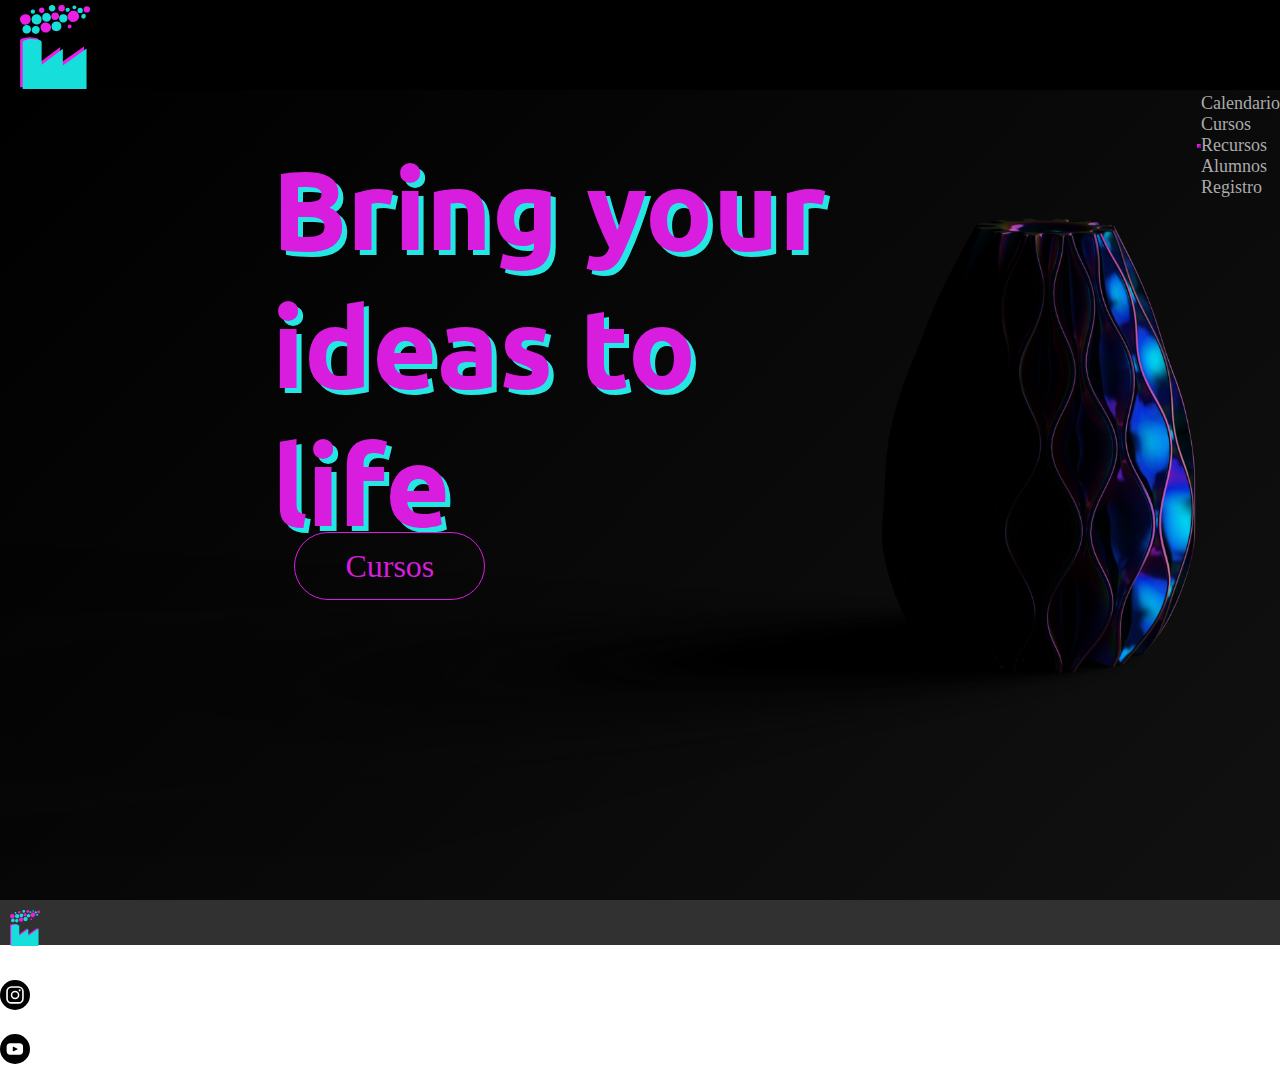
<file: index.html>
<!DOCTYPE html>
<html lang="en">

<head>
    <meta charset="UTF-8">
    <meta http-equiv="X-UA-Compatible" content="IE=edge">
    <meta name="viewport" content="width=device-width, initial-scale=1.0">
    <meta name="description" content="Fabrica Virtual brinda una gran cantiad de cursos de modelado 3d y renderizado">
    <meta name="keywords" content="MODELADO-3D, INDUSTRIAL, DESIGN, PARAMETRICO, RHINO, GRASSHOPPER, KEYSHOT, 3D">
    <!--STYLES BOOTSTRAP-->
    <link href="https://cdn.jsdelivr.net/npm/bootstrap@5.1.3/dist/css/bootstrap.min.css" rel="stylesheet"
        integrity="sha384-1BmE4kWBq78iYhFldvKuhfTAU6auU8tT94WrHftjDbrCEXSU1oBoqyl2QvZ6jIW3" crossorigin="anonymous">
    <!--STYLES-->
    <link rel="stylesheet" href="./styles/styles.css">
    <title>Fabrica Virtual</title>
</head>

<body>
    <header class="d-flex justify-content-end">
        <div class="me-auto">
            <div class="logo">
                <a href="index.html">
                    <img src="./resources/Logo32x32.svg">
                </a>
            </div>
        </div>
        <nav class="navbar navbar-expand-lg">
            <div class="container-fluid">
                <button class="navbar-toggler" type="button" data-bs-toggle="collapse"
                    data-bs-target="#navbarSupportedContent" aria-controls="navbarSupportedContent"
                    aria-expanded="false" aria-label="Toggle navigation">
                    <span class="navbar-toggler-icon"></span>
                </button>
                <div class="collapse navbar-collapse" id="navbarSupportedContent">
                    <ul class="navbar-nav ms-auto mb-2 mb-lg-0">
                        <li><a href="./pages/calendario.html" class="nav-link">Calendario</a></li>
                        <li><a href="./pages/cursos.html" class="nav-link">Cursos</a></li>
                        <li><a href="./pages/recursos.html" class="nav-link">Recursos</a></li>
                        <li><a href="./pages/alumnos.html" class="nav-link">Alumnos</a></li>
                        <li><a href="./pages/registro.html" class="nav-link">Registro</a></li>
                    </ul>
                </div>
            </div>
        </nav>
    </header>

    <!--Cuerpo------------------------------------------------------->

    <main class="main principal">
        <section class="banner">
            <div>
                <h1 class="titulo">
                    Bring your<br>
                    ideas to<br>
                    life<br>
                </h1>
            </div>
            <div class="accesoCursos">
                <a href="./pages/cursos.html" class="botonCursos">Cursos</a>
            </div>
        </section>
    </main>

    <!--Pie---------------------------------------------------------->

    <footer class="footer">
        <div class="container footerRedes">
            <div class="row">
                <div class="col">
                    <div class="logoPie">
                        <img src="./resources/Logo32x32.svg">
                    </div>
                </div>
                <div class="col">
                    <div class="redes">
                        <a href="https://instagram.com/grasshoppeala?igshid=YmMyMTA2M2Y=" target="_blank">
                            <img src="./resources/Asset 1.svg"></a>
                    </div>
                </div>
                <div class="col">
                    <div class="redes">
                        <a href="https://www.youtube.com/channel/UC4ubdQDvmi9nGx--iXOlwwA" target="_blank">
                            <img src="./resources/Asset 2.svg"></a>
                    </div>
                </div>
            </div>
        </div>
    </footer>

    <!--JAVASCRIPT BOOTSTRAP-->
    <script src="https://cdn.jsdelivr.net/npm/bootstrap@5.1.3/dist/js/bootstrap.bundle.min.js"
        integrity="sha384-ka7Sk0Gln4gmtz2MlQnikT1wXgYsOg+OMhuP+IlRH9sENBO0LRn5q+8nbTov4+1p" crossorigin="anonymous">
    </script>
</body>

</html>
</file>
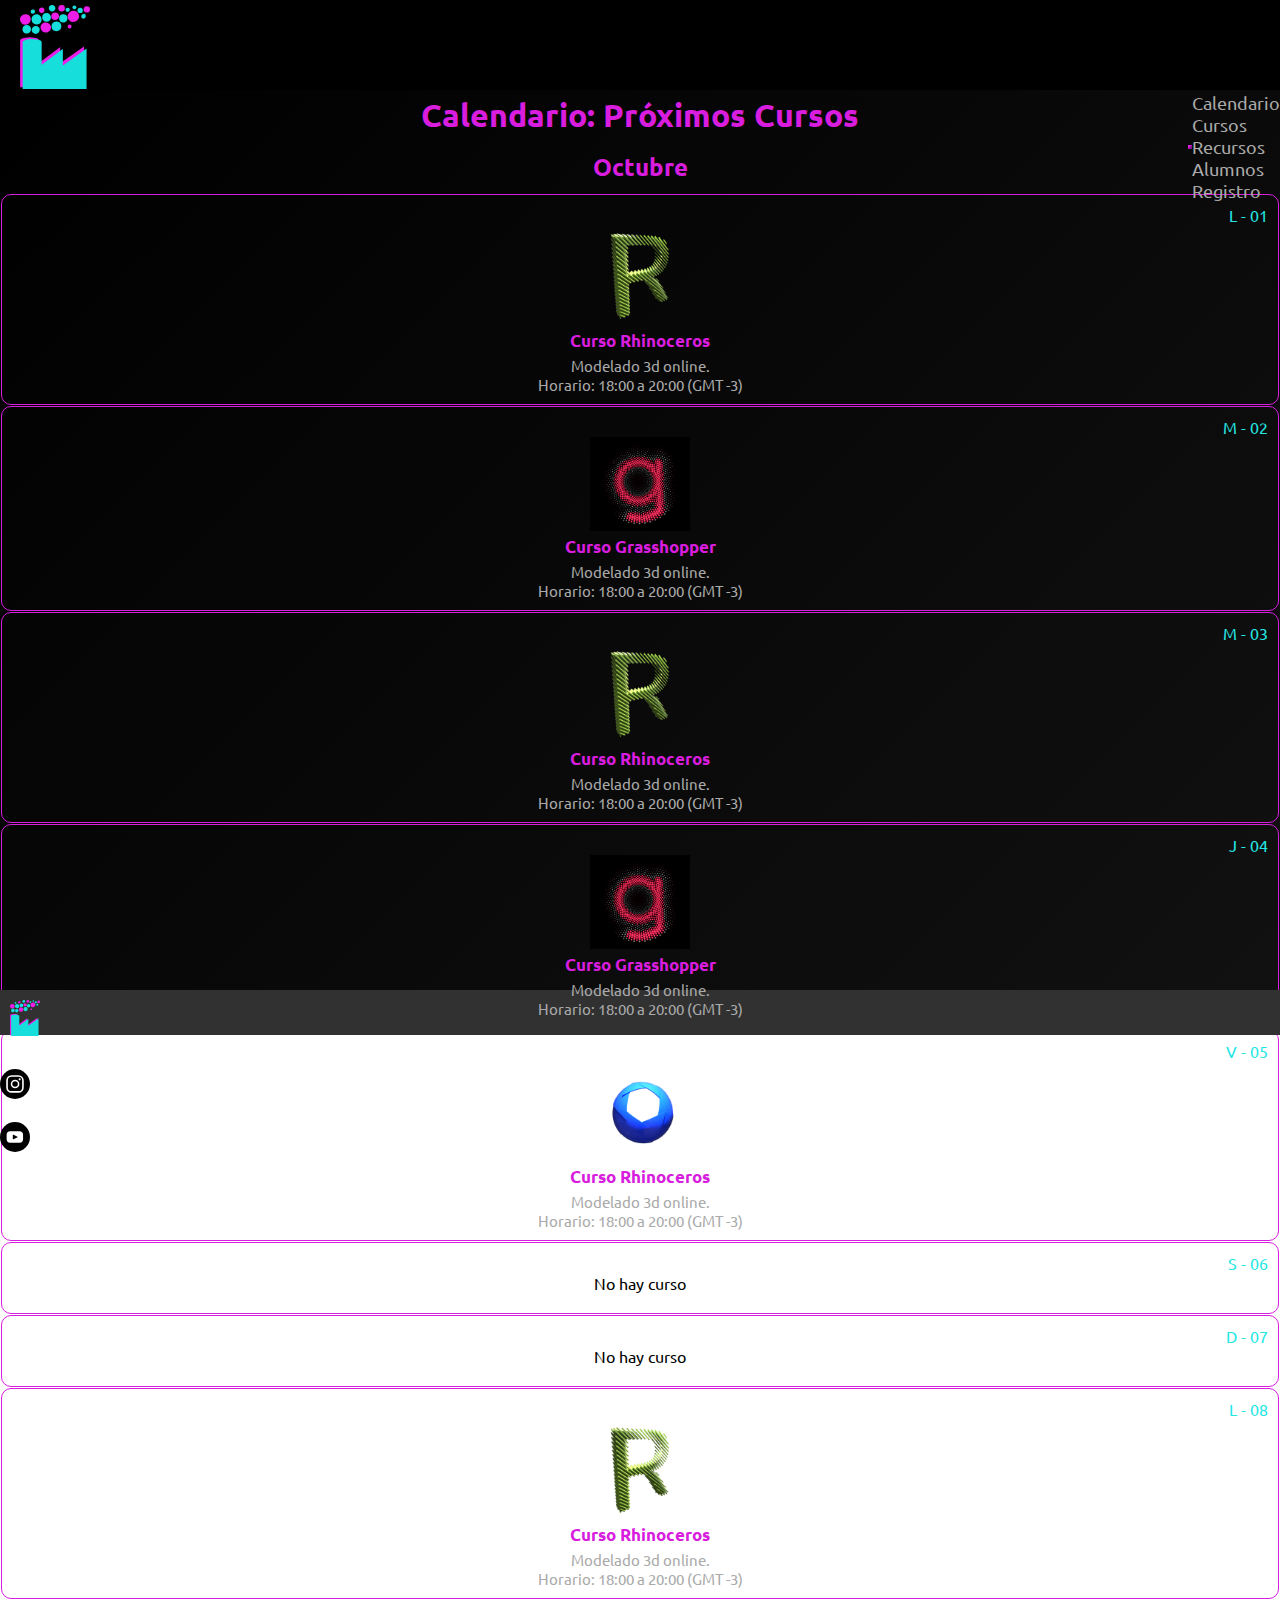
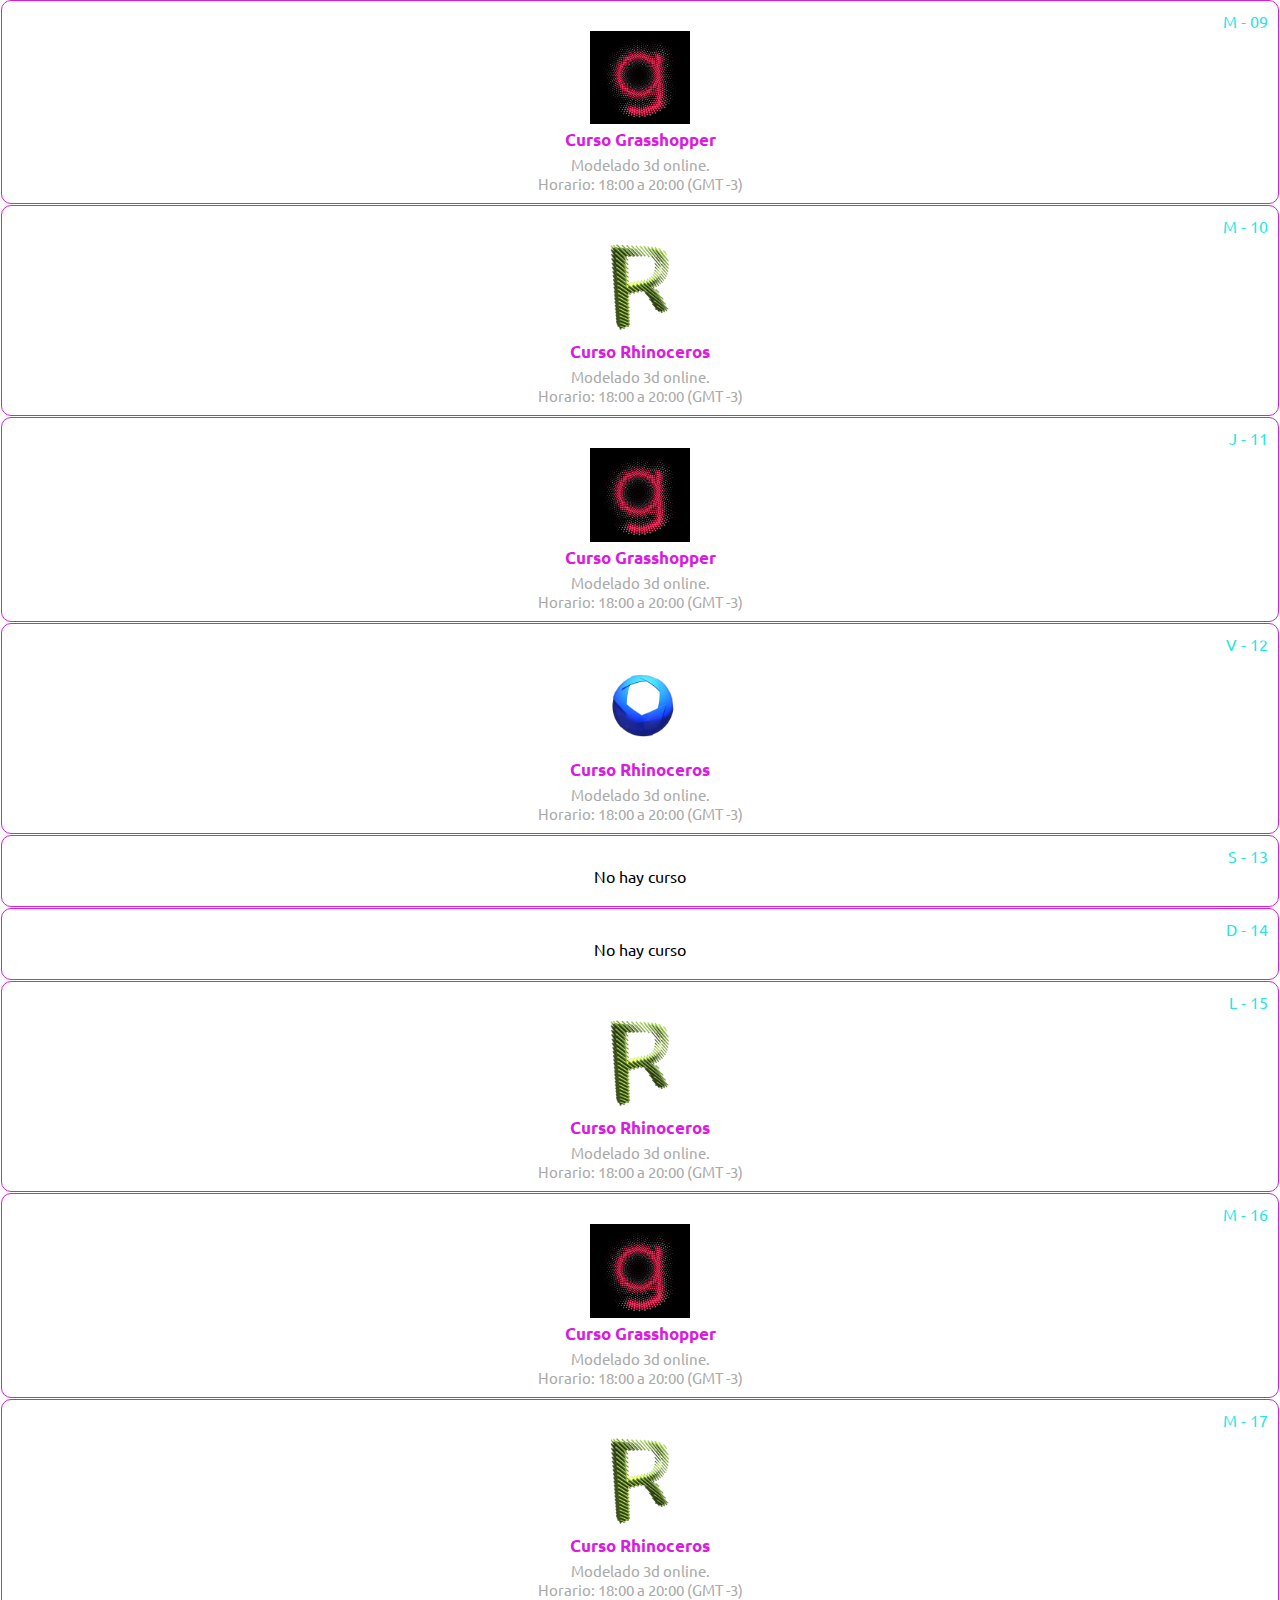
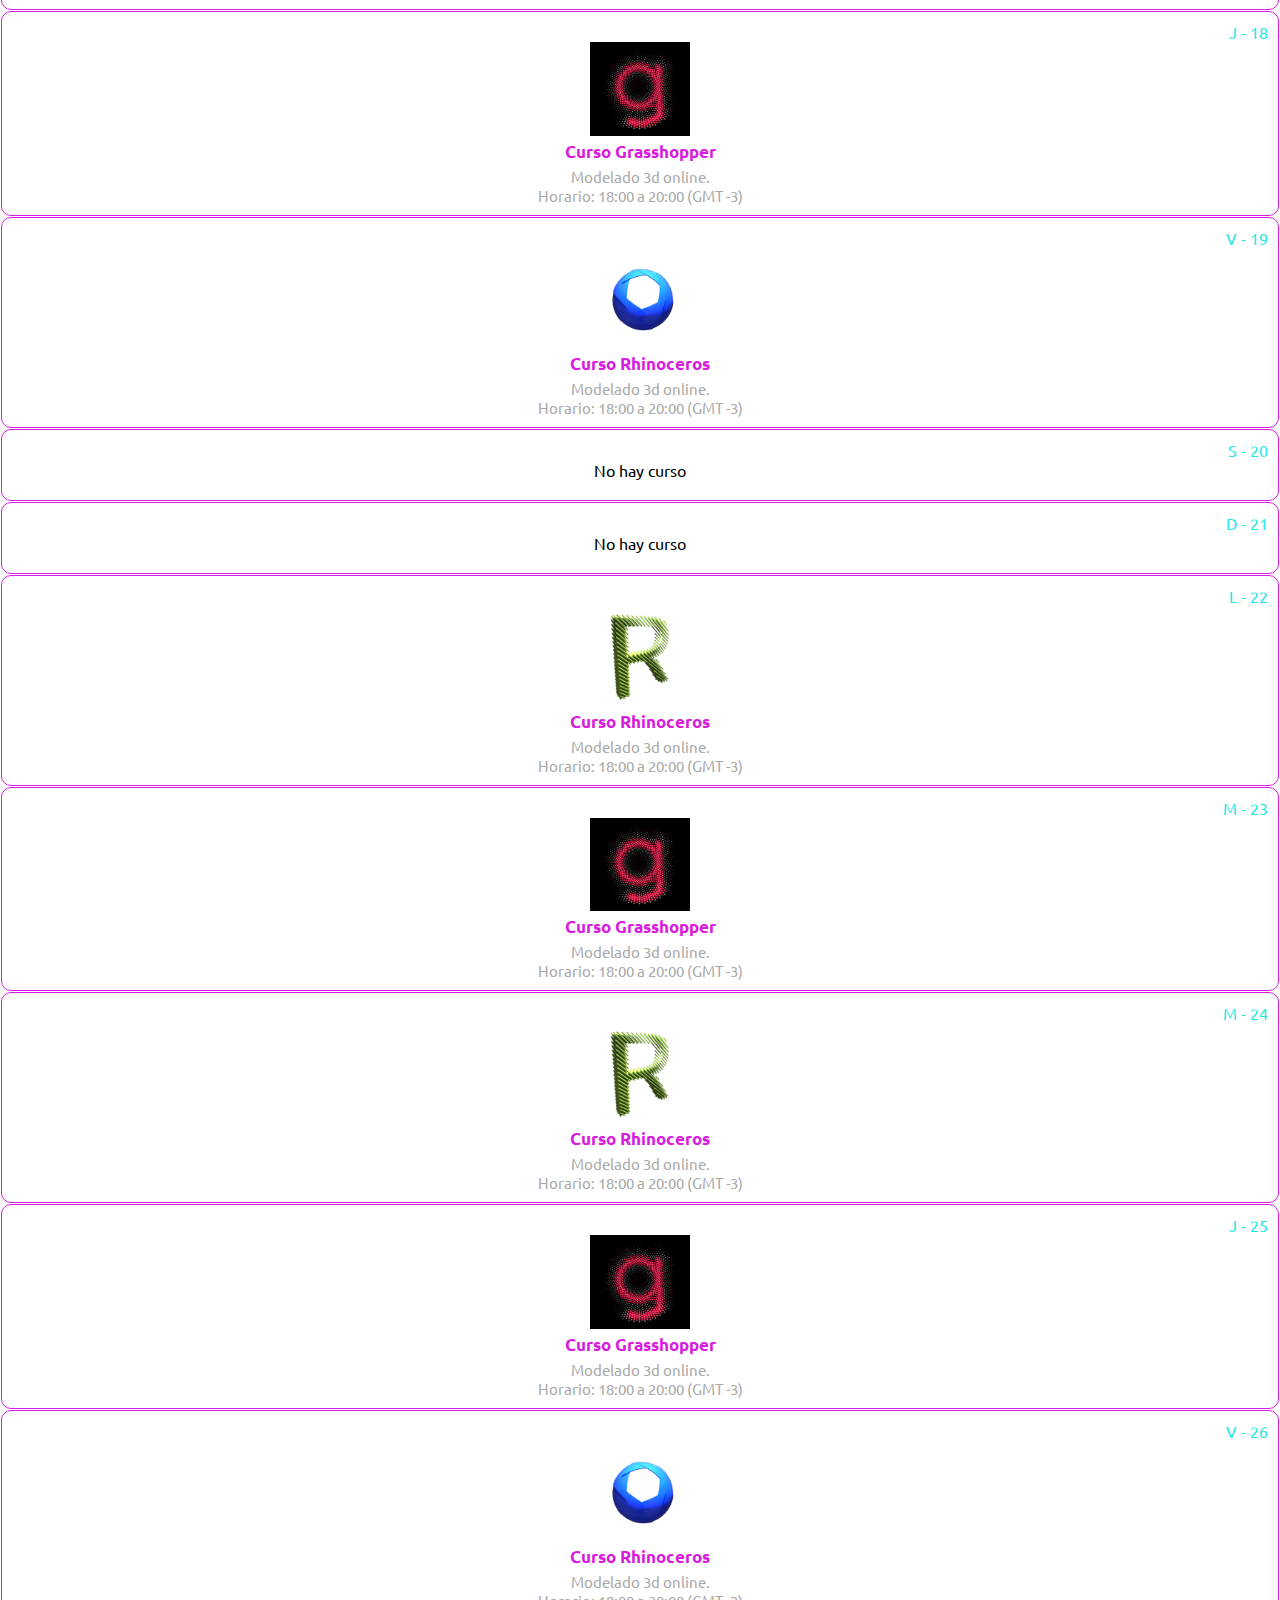
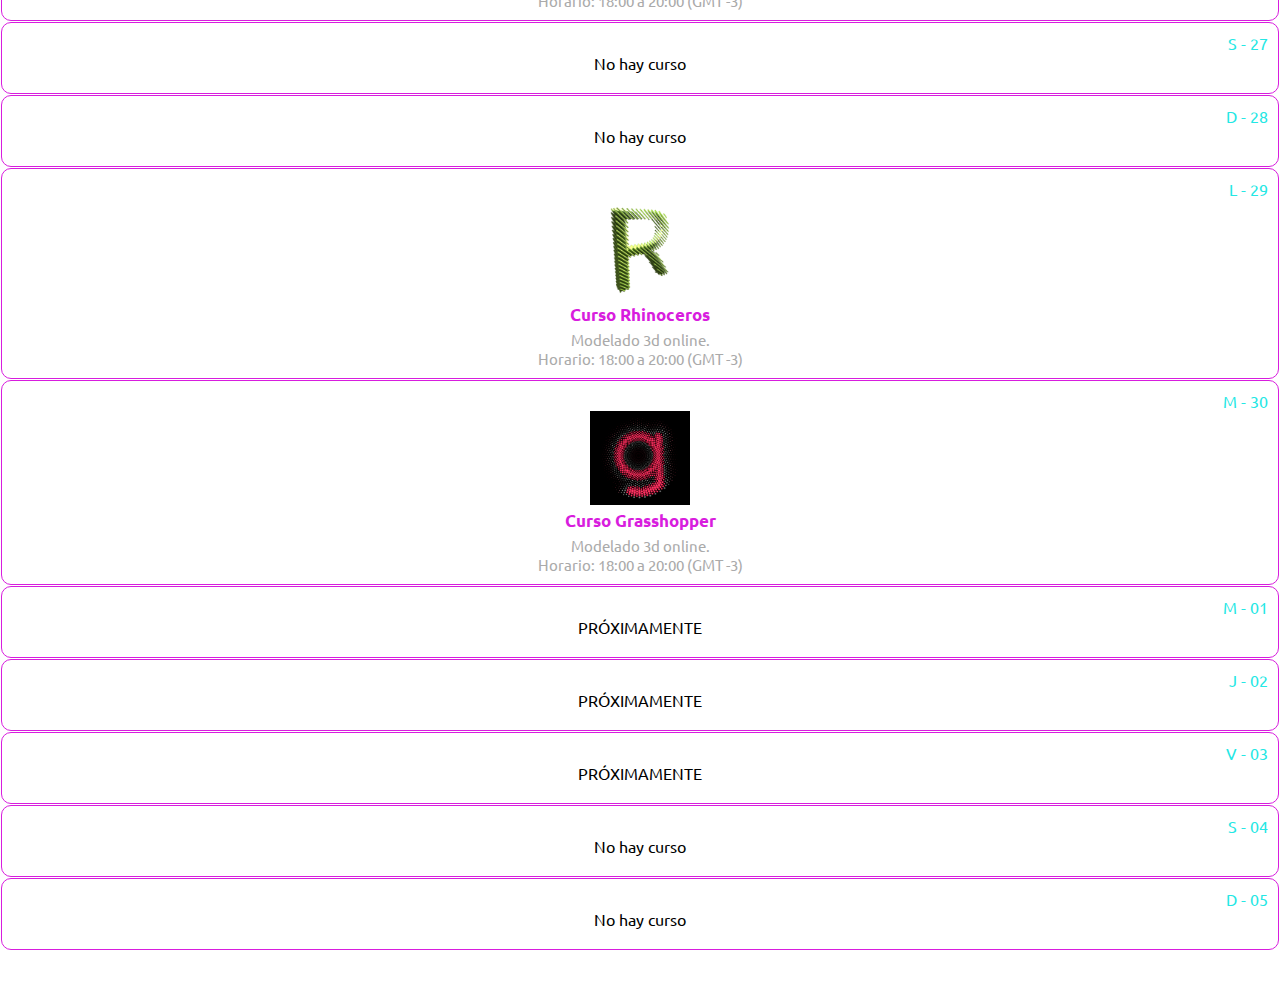
<file: pages/calendario.html>
<!DOCTYPE html>
<html lang="es">

<head>
    <meta charset="UTF-8">
    <meta http-equiv="X-UA-Compatible" content="IE=edge">
    <meta name="viewport" content="width=device-width, initial-scale=1.0">
    <meta name="description" content="Todas las fechas y horarios de los cursos de Fabrica Virtual">
    <meta name="keywords" content="MODELADO-3D, INDUSTRIAL, DESIGN, PARAMETRICO, RHINO, GRASSHOPPER, KEYSHOT, 3D">
    <!--STYLES BOOTSTRAP-->
    <link href="https://cdn.jsdelivr.net/npm/bootstrap@5.1.3/dist/css/bootstrap.min.css" rel="stylesheet"
        integrity="sha384-1BmE4kWBq78iYhFldvKuhfTAU6auU8tT94WrHftjDbrCEXSU1oBoqyl2QvZ6jIW3" crossorigin="anonymous">
    <!--STYLES-->
    <link rel="stylesheet" href="../styles/styles.css">
    <title>Calendario</title>
</head>

<body class="contenedor">

    <!--Cabecera------------------------------------------------------>

    <header class="d-flex justify-content-end">
        <div class="me-auto">
            <div class="logo">
                <a href="../index.html">
                    <img src="../resources/Logo32x32.svg">
                </a>
            </div>
        </div>
        <nav class="navbar navbar-expand-lg">
            <div class="container-fluid">
                <button class="navbar-toggler" type="button" data-bs-toggle="collapse"
                    data-bs-target="#navbarSupportedContent" aria-controls="navbarSupportedContent"
                    aria-expanded="false" aria-label="Toggle navigation">
                    <span class="navbar-toggler-icon"></span>
                </button>
                <div class="collapse navbar-collapse" id="navbarSupportedContent">
                    <ul class="navbar-nav ms-auto mb-2 mb-lg-0">
                        <li><a href="calendario.html" class="nav-link">Calendario</a></li>
                        <li><a href="cursos.html" class="nav-link">Cursos</a></li>
                        <li><a href="recursos.html" class="nav-link">Recursos</a></li>
                        <li><a href="alumnos.html" class="nav-link">Alumnos</a></li>
                        <li><a href="registro.html" class="nav-link">Registro</a></li>
                    </ul>
                </div>
            </div>
        </nav>
    </header>

    <!--Menu-------------------------------------------------------->

    <!--CESAR: Consulta: Hay alguna forma de cargar un calendario??-->

    <main class="main calendar">
        <section class="tituloCalendar">
            <article class="calendario">
                <h1>Calendario: Próximos Cursos</h1>
                <h3> Octubre</h3>
            </article>
        </section>
        <div class="container">
            <div class="row">
                <div class="col dia">
                    <div class="row">
                        <div class="col">
                            
                        </div>
                        <div class="col fecha">
                            L - 01
                        </div>
                    </div>
                    <div class="row">
                        <div class="col imgCal">
                            <img src="../resources/Rhino.png" class="imgCalendar" alt="Curso Rhino">
                        </div>
                    </div>
                    <div class="row">
                        <h2 class="tituloCalendar">Curso Rhinoceros</h2>
                    <p class="textoCalendar"> Modelado 3d online. <br> Horario: 18:00 a 20:00 (GMT -3)</p>
                    </div>
                </div>

                <div class="col dia">
                    <div class="row">
                        <div class="col">
                            
                        </div>
                        <div class="col fecha">
                            M - 02
                        </div>
                    </div>
                    <div class="row">
                        <div class="col imgCal">
                            <img src="../resources/GH color.png" class="imgCalendar" alt="Curso Grasshopper">
                        </div>
                    </div>
                    <div class="row">
                        <h2 class="tituloCalendar">Curso Grasshopper</h2>
                    <p class="textoCalendar"> Modelado 3d online. <br> Horario: 18:00 a 20:00 (GMT -3)</p>
                    </div>
                </div>

                <div class="col dia">
                    <div class="row">
                        <div class="col">
                            
                        </div>
                        <div class="col fecha">
                            M - 03
                        </div>
                    </div>
                    <div class="row">
                        <div class="col imgCal">
                            <img src="../resources/Rhino.png" class="imgCalendar" alt="Curso Rhino">
                        </div>
                    </div>
                    <div class="row">
                        <h2 class="tituloCalendar">Curso Rhinoceros</h2>
                    <p class="textoCalendar"> Modelado 3d online. <br> Horario: 18:00 a 20:00 (GMT -3)</p>
                    </div>
                </div>

                <div class="col dia">
                    <div class="row">
                        <div class="col">
                            
                        </div>
                        <div class="col fecha">
                            J - 04
                        </div>
                    </div>
                    <div class="row">
                        <div class="col imgCal">
                            <img src="../resources/GH color.png" class="imgCalendar" alt="Curso Grasshopper">
                        </div>
                    </div>
                    <div class="row">
                        <h2 class="tituloCalendar">Curso Grasshopper</h2>
                    <p class="textoCalendar"> Modelado 3d online. <br> Horario: 18:00 a 20:00 (GMT -3)</p>
                    </div>
                </div>

                <div class="col dia">
                    <div class="row">
                        <div class="col">
                            
                        </div>
                        <div class="col fecha">
                            V - 05
                        </div>
                    </div>
                    <div class="row">
                        <div class="col imgCal">
                            <img src="../resources/Keyshot.png" class="imgCalendar" alt="Curso Grasshopper">
                        </div>
                    </div>
                    <div class="row">
                        <h2 class="tituloCalendar">Curso Rhinoceros</h2>
                    <p class="textoCalendar"> Modelado 3d online. <br> Horario: 18:00 a 20:00 (GMT -3)</p>
                    </div>
                </div>

                <div class="col dia">
                    <div class="row">
                        <div class="col">
                            
                        </div>
                        <div class="col fecha">
                            S - 06
                        </div>
                    </div>
                    <div class="row">
                        <div class="col imgCal">
                            No hay curso
                        </div>
                    </div>
                    <div class="row">
                        <h2 class="tituloCalendar"></h2>
                    <p class="textoCalendar"></p>
                    </div>
                </div>

                <div class="col dia">
                    <div class="row">
                        <div class="col">
                            
                        </div>
                        <div class="col fecha">
                            D - 07
                        </div>
                    </div>
                    <div class="row">
                        <div class="col imgCal">
                            No hay curso
                        </div>
                    </div>
                    <div class="row">
                        <h2 class="tituloCalendar"></h2>
                    <p class="textoCalendar"></p>
                    </div>
                </div>
            </div>


            <div class="row">
                <div class="col dia">
                    <div class="row">
                        <div class="col">
                            
                        </div>
                        <div class="col fecha">
                            L - 08
                        </div>
                    </div>
                    <div class="row">
                        <div class="col imgCal">
                            <img src="../resources/Rhino.png" class="imgCalendar" alt="Curso Rhino">
                        </div>
                    </div>
                    <div class="row">
                        <h2 class="tituloCalendar">Curso Rhinoceros</h2>
                    <p class="textoCalendar"> Modelado 3d online. <br> Horario: 18:00 a 20:00 (GMT -3)</p>
                    </div>
                </div>

                <div class="col dia">
                    <div class="row">
                        <div class="col">
                            
                        </div>
                        <div class="col fecha">
                            M - 09
                        </div>
                    </div>
                    <div class="row">
                        <div class="col imgCal">
                            <img src="../resources/GH color.png" class="imgCalendar" alt="Curso Grasshopper">
                        </div>
                    </div>
                    <div class="row">
                        <h2 class="tituloCalendar">Curso Grasshopper</h2>
                    <p class="textoCalendar"> Modelado 3d online. <br> Horario: 18:00 a 20:00 (GMT -3)</p>
                    </div>
                </div>

                <div class="col dia">
                    <div class="row">
                        <div class="col">
                            
                        </div>
                        <div class="col fecha">
                            M - 10
                        </div>
                    </div>
                    <div class="row">
                        <div class="col imgCal">
                            <img src="../resources/Rhino.png" class="imgCalendar" alt="Curso Rhino">
                        </div>
                    </div>
                    <div class="row">
                        <h2 class="tituloCalendar">Curso Rhinoceros</h2>
                    <p class="textoCalendar"> Modelado 3d online. <br> Horario: 18:00 a 20:00 (GMT -3)</p>
                    </div>
                </div>

                <div class="col dia">
                    <div class="row">
                        <div class="col">
                            
                        </div>
                        <div class="col fecha">
                            J - 11
                        </div>
                    </div>
                    <div class="row">
                        <div class="col imgCal">
                            <img src="../resources/GH color.png" class="imgCalendar" alt="Curso Grasshopper">
                        </div>
                    </div>
                    <div class="row">
                        <h2 class="tituloCalendar">Curso Grasshopper</h2>
                    <p class="textoCalendar"> Modelado 3d online. <br> Horario: 18:00 a 20:00 (GMT -3)</p>
                    </div>
                </div>

                <div class="col dia">
                    <div class="row">
                        <div class="col">
                            
                        </div>
                        <div class="col fecha">
                            V - 12
                        </div>
                    </div>
                    <div class="row">
                        <div class="col imgCal">
                            <img src="../resources/Keyshot.png" class="imgCalendar" alt="Curso Keyshot">
                        </div>
                    </div>
                    <div class="row">
                        <h2 class="tituloCalendar">Curso Rhinoceros</h2>
                    <p class="textoCalendar"> Modelado 3d online. <br> Horario: 18:00 a 20:00 (GMT -3)</p>
                    </div>
                </div>

                <div class="col dia">
                    <div class="row">
                        <div class="col">
                            
                        </div>
                        <div class="col fecha">
                            S - 13
                        </div>
                    </div>
                    <div class="row">
                        <div class="col imgCal">
                            No hay curso
                        </div>
                    </div>
                    <div class="row">
                        <h2 class="tituloCalendar"></h2>
                    <p class="textoCalendar"></p>
                    </div>
                </div>

                <div class="col dia">
                    <div class="row">
                        <div class="col">
                            
                        </div>
                        <div class="col fecha">
                            D - 14
                        </div>
                    </div>
                    <div class="row">
                        <div class="col imgCal">
                            No hay curso
                        </div>
                    </div>
                    <div class="row">
                        <h2 class="tituloCalendar"></h2>
                    <p class="textoCalendar"></p>
                    </div>
                </div>
            </div>


            <div class="row">
                <div class="col dia">
                    <div class="row">
                        <div class="col">
                            
                        </div>
                        <div class="col fecha">
                            L - 15
                        </div>
                    </div>
                    <div class="row">
                        <div class="col imgCal">
                            <img src="../resources/Rhino.png" class="imgCalendar" alt="">
                        </div>
                    </div>
                    <div class="row">
                        <h2 class="tituloCalendar">Curso Rhinoceros</h2>
                    <p class="textoCalendar"> Modelado 3d online. <br> Horario: 18:00 a 20:00 (GMT -3)</p>
                    </div>
                </div>

                <div class="col dia">
                    <div class="row">
                        <div class="col">
                            
                        </div>
                        <div class="col fecha">
                            M - 16
                        </div>
                    </div>
                    <div class="row">
                        <div class="col imgCal">
                            <img src="../resources/GH color.png" class="imgCalendar" alt="">
                        </div>
                    </div>
                    <div class="row">
                        <h2 class="tituloCalendar">Curso Grasshopper</h2>
                    <p class="textoCalendar"> Modelado 3d online. <br> Horario: 18:00 a 20:00 (GMT -3)</p>
                    </div>
                </div>

                <div class="col dia">
                    <div class="row">
                        <div class="col">
                            
                        </div>
                        <div class="col fecha">
                            M - 17
                        </div>
                    </div>
                    <div class="row">
                        <div class="col imgCal">
                            <img src="../resources/Rhino.png" class="imgCalendar" alt="">
                        </div>
                    </div>
                    <div class="row">
                        <h2 class="tituloCalendar">Curso Rhinoceros</h2>
                    <p class="textoCalendar"> Modelado 3d online. <br> Horario: 18:00 a 20:00 (GMT -3)</p>
                    </div>
                </div>

                <div class="col dia">
                    <div class="row">
                        <div class="col">
                            
                        </div>
                        <div class="col fecha">
                            J - 18
                        </div>
                    </div>
                    <div class="row">
                        <div class="col imgCal">
                            <img src="../resources/GH color.png" class="imgCalendar" alt="">
                        </div>
                    </div>
                    <div class="row">
                        <h2 class="tituloCalendar">Curso Grasshopper</h2>
                    <p class="textoCalendar"> Modelado 3d online. <br> Horario: 18:00 a 20:00 (GMT -3)</p>
                    </div>
                </div>

                <div class="col dia">
                    <div class="row">
                        <div class="col">
                            
                        </div>
                        <div class="col fecha">
                            V - 19
                        </div>
                    </div>
                    <div class="row">
                        <div class="col imgCal">
                            <img src="../resources/Keyshot.png" class="imgCalendar" alt="">
                        </div>
                    </div>
                    <div class="row">
                        <h2 class="tituloCalendar">Curso Rhinoceros</h2>
                    <p class="textoCalendar"> Modelado 3d online. <br> Horario: 18:00 a 20:00 (GMT -3)</p>
                    </div>
                </div>

                <div class="col dia">
                    <div class="row">
                        <div class="col">
                            
                        </div>
                        <div class="col fecha">
                            S - 20
                        </div>
                    </div>
                    <div class="row">
                        <div class="col imgCal">
                            No hay curso
                        </div>
                    </div>
                    <div class="row">
                        <h2 class="tituloCalendar"></h2>
                    <p class="textoCalendar"></p>
                    </div>
                </div>

                <div class="col dia">
                    <div class="row">
                        <div class="col">
                            
                        </div>
                        <div class="col fecha">
                            D - 21
                        </div>
                    </div>
                    <div class="row">
                        <div class="col imgCal">
                            No hay curso
                        </div>
                    </div>
                    <div class="row">
                        <h2 class="tituloCalendar"></h2>
                    <p class="textoCalendar"></p>
                    </div>
                </div>
            </div>


            <div class="row">
                <div class="col dia">
                    <div class="row">
                        <div class="col">
                            
                        </div>
                        <div class="col fecha">
                            L - 22
                        </div>
                    </div>
                    <div class="row">
                        <div class="col imgCal">
                            <img src="../resources/Rhino.png" class="imgCalendar" alt="">
                        </div>
                    </div>
                    <div class="row">
                        <h2 class="tituloCalendar">Curso Rhinoceros</h2>
                    <p class="textoCalendar"> Modelado 3d online. <br> Horario: 18:00 a 20:00 (GMT -3)</p>
                    </div>
                </div>

                <div class="col dia">
                    <div class="row">
                        <div class="col">
                            
                        </div>
                        <div class="col fecha">
                            M - 23
                        </div>
                    </div>
                    <div class="row">
                        <div class="col imgCal">
                            <img src="../resources/GH color.png" class="imgCalendar" alt="">
                        </div>
                    </div>
                    <div class="row">
                        <h2 class="tituloCalendar">Curso Grasshopper</h2>
                    <p class="textoCalendar"> Modelado 3d online. <br> Horario: 18:00 a 20:00 (GMT -3)</p>
                    </div>
                </div>

                <div class="col dia">
                    <div class="row">
                        <div class="col">
                            
                        </div>
                        <div class="col fecha">
                            M - 24
                        </div>
                    </div>
                    <div class="row">
                        <div class="col imgCal">
                            <img src="../resources/Rhino.png" class="imgCalendar" alt="">
                        </div>
                    </div>
                    <div class="row">
                        <h2 class="tituloCalendar">Curso Rhinoceros</h2>
                    <p class="textoCalendar"> Modelado 3d online. <br> Horario: 18:00 a 20:00 (GMT -3)</p>
                    </div>
                </div>

                <div class="col dia">
                    <div class="row">
                        <div class="col">
                            
                        </div>
                        <div class="col fecha">
                            J - 25
                        </div>
                    </div>
                    <div class="row">
                        <div class="col imgCal">
                            <img src="../resources/GH color.png" class="imgCalendar" alt="">
                        </div>
                    </div>
                    <div class="row">
                        <h2 class="tituloCalendar">Curso Grasshopper</h2>
                    <p class="textoCalendar"> Modelado 3d online. <br> Horario: 18:00 a 20:00 (GMT -3)</p>
                    </div>
                </div>

                <div class="col dia">
                    <div class="row">
                        <div class="col">
                            
                        </div>
                        <div class="col fecha">
                            V - 26
                        </div>
                    </div>
                    <div class="row">
                        <div class="col imgCal">
                            <img src="../resources/Keyshot.png" class="imgCalendar" alt="">
                        </div>
                    </div>
                    <div class="row">
                        <h2 class="tituloCalendar">Curso Rhinoceros</h2>
                    <p class="textoCalendar"> Modelado 3d online. <br> Horario: 18:00 a 20:00 (GMT -3)</p>
                    </div>
                </div>

                <div class="col dia">
                    <div class="row">
                        <div class="col">
                            
                        </div>
                        <div class="col fecha">
                            S - 27
                        </div>
                    </div>
                    <div class="row">
                        <div class="col imgCal">
                            No hay curso
                        </div>
                    </div>
                    <div class="row">
                        <h2 class="tituloCalendar"></h2>
                    <p class="textoCalendar"></p>
                    </div>
                </div>

                <div class="col dia">
                    <div class="row">
                        <div class="col">
                            
                        </div>
                        <div class="col fecha">
                            D - 28
                        </div>
                    </div>
                    <div class="row">
                        <div class="col imgCal">
                            No hay curso
                        </div>
                    </div>
                    <div class="row">
                        <h2 class="tituloCalendar"></h2>
                    <p class="textoCalendar"></p>
                    </div>
                </div>
            </div>


            <div class="row">
                <div class="col dia">
                    <div class="row">
                        <div class="col">
                            
                        </div>
                        <div class="col fecha">
                            L - 29
                        </div>
                    </div>
                    <div class="row">
                        <div class="col imgCal">
                            <img src="../resources/Rhino.png" class="imgCalendar" alt="">
                        </div>
                    </div>
                    <div class="row">
                        <h2 class="tituloCalendar">Curso Rhinoceros</h2>
                    <p class="textoCalendar"> Modelado 3d online. <br> Horario: 18:00 a 20:00 (GMT -3)</p>
                    </div>
                </div>

                <div class="col dia">
                    <div class="row">
                        <div class="col">
                            
                        </div>
                        <div class="col fecha">
                            M - 30
                        </div>
                    </div>
                    <div class="row">
                        <div class="col imgCal">
                            <img src="../resources/GH color.png" class="imgCalendar" alt="">
                        </div>
                    </div>
                    <div class="row">
                        <h2 class="tituloCalendar">Curso Grasshopper</h2>
                    <p class="textoCalendar"> Modelado 3d online. <br> Horario: 18:00 a 20:00 (GMT -3)</p>
                    </div>
                </div>

                <div class="col dia">
                    <div class="row">
                        <div class="col">
                            
                        </div>
                        <div class="col fecha">
                            M - 01
                        </div>
                    </div>
                    <div class="row">
                        <div class="col imgCal">
                            PRÓXIMAMENTE
                        </div>
                    </div>
                    <div class="row">
                        <h2 class="tituloCalendar"></h2>
                    <p class="textoCalendar"> </p>
                    </div>
                </div>

                <div class="col dia">
                    <div class="row">
                        <div class="col">
                            
                        </div>
                        <div class="col fecha">
                            J - 02
                        </div>
                    </div>
                    <div class="row">
                        <div class="col imgCal">
                            PRÓXIMAMENTE
                        </div>
                    </div>
                    <div class="row">
                        <h2 class="tituloCalendar"></h2>
                    <p class="textoCalendar"></p>
                    </div>
                </div>

                <div class="col dia">
                    <div class="row">
                        <div class="col">
                            
                        </div>
                        <div class="col fecha">
                            V - 03
                        </div>
                    </div>
                    <div class="row">
                        <div class="col imgCal">
                            PRÓXIMAMENTE
                        </div>
                    </div>
                    <div class="row">
                        <h2 class="tituloCalendar"></h2>
                    <p class="textoCalendar"></p>
                    </div>
                </div>

                <div class="col dia">
                    <div class="row">
                        <div class="col">
                            
                        </div>
                        <div class="col fecha">
                            S - 04
                        </div>
                    </div>
                    <div class="row">
                        <div class="col imgCal">
                            No hay curso
                        </div>
                    </div>
                    <div class="row">
                        <h2 class="tituloCalendar"></h2>
                    <p class="textoCalendar"></p>
                    </div>
                </div>

                <div class="col dia">
                    <div class="row">
                        <div class="col">
                            
                        </div>
                        <div class="col fecha">
                            D - 05
                        </div>
                    </div>
                    <div class="row">
                        <div class="col imgCal">
                            No hay curso
                        </div>
                    </div>
                    <div class="row">
                        <h2 class="tituloCalendar"></h2>
                    <p class="textoCalendar"></p>
                    </div>
                </div>
            </div>
        </div>
        <br><br>
    </main>

    <!--Pie---------------------------------------------------------->

    <footer class="footer">
        <div class="container footerRedes">
            <div class="row">
                <div class="col">
                    <div class="logoPie">
                        <img src="../resources/Logo32x32.svg">
                    </div>
                </div>
                <div class="col">
                    <div class="redes">
                        <a href="https://instagram.com/grasshoppeala?igshid=YmMyMTA2M2Y=" target="_blank">
                            <img src="../resources/Asset 1.svg"></a>
                    </div>
                </div>
                <div class="col">
                    <div class="redes">
                        <a href="https://www.youtube.com/channel/UC4ubdQDvmi9nGx--iXOlwwA" target="_blank">
                            <img src="../resources/Asset 2.svg"></a>
                    </div>
                </div>
            </div>
        </div>
    </footer>

    <!--JAVASCRIPT BOOTSTRAP-->
    <script src="https://cdn.jsdelivr.net/npm/bootstrap@5.1.3/dist/js/bootstrap.bundle.min.js"
        integrity="sha384-ka7Sk0Gln4gmtz2MlQnikT1wXgYsOg+OMhuP+IlRH9sENBO0LRn5q+8nbTov4+1p" crossorigin="anonymous">
    </script>
</body>

</html>
</file>
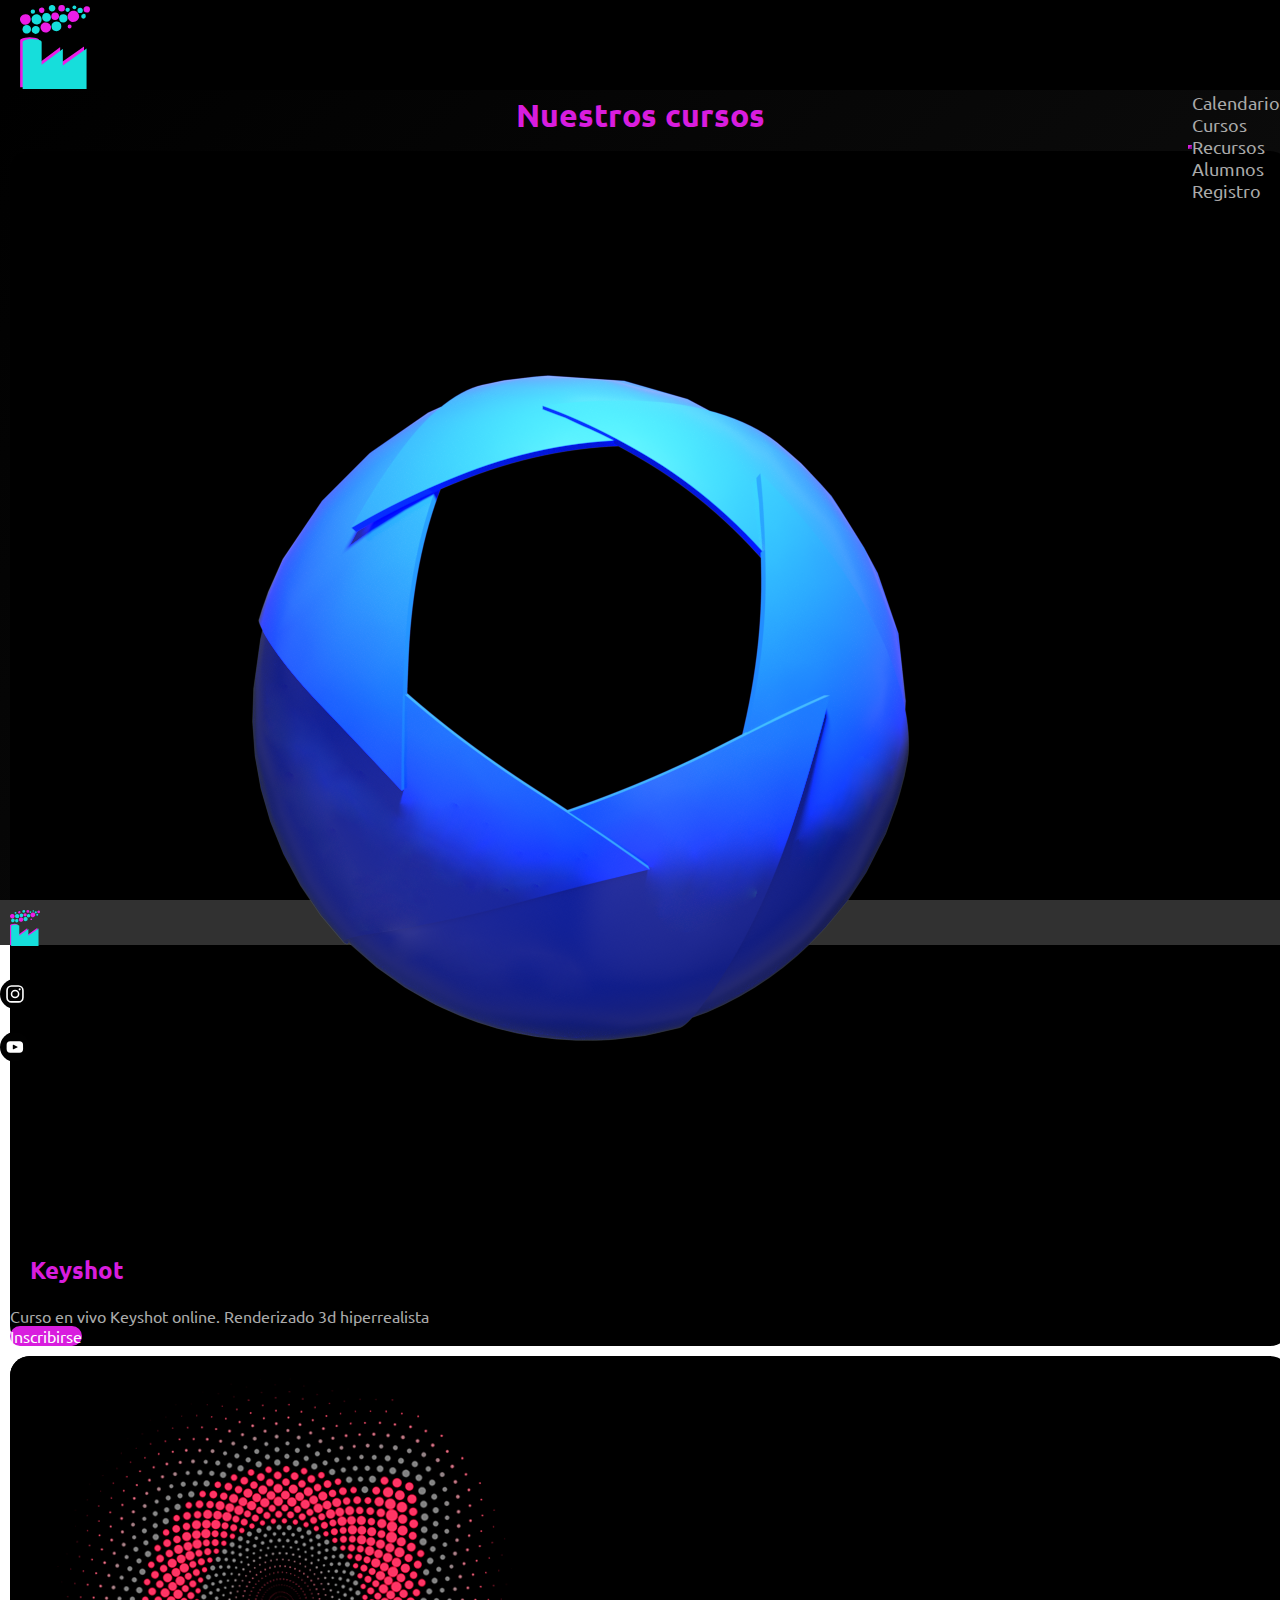
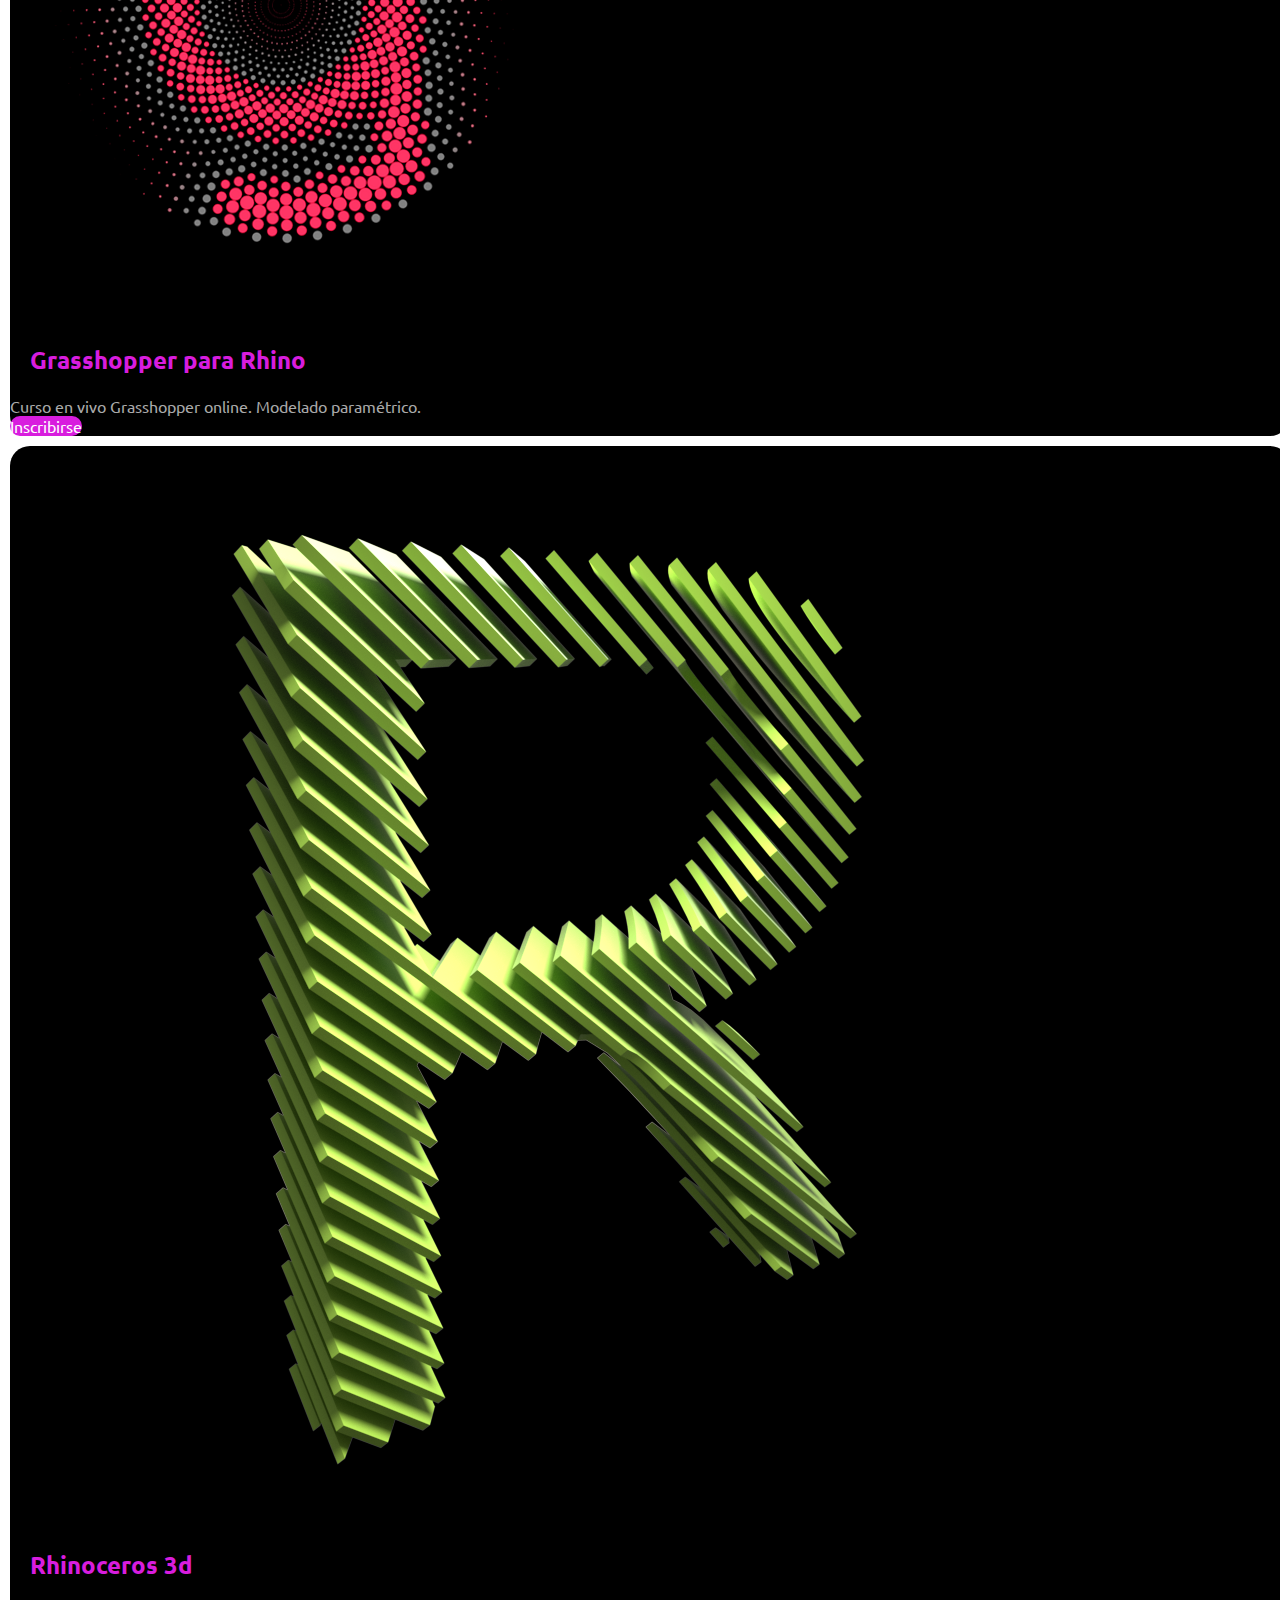
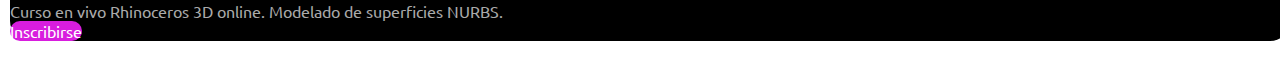
<file: pages/cursos.html>
<!DOCTYPE html>
<html lang="es">

<head>
    <meta charset="UTF-8">
    <meta http-equiv="X-UA-Compatible" content="IE=edge">
    <meta name="viewport" content="width=device-width, initial-scale=1.0">
    <meta name="description" content="Cursos brindados en Fabrica Virtual">
    <meta name="keywords" content="MODELADO-3D, INDUSTRIAL, DESIGN, PARAMETRICO, RHINO, GRASSHOPPER, KEYSHOT, 3D">
    <!--STYLES BOOTSTRAP-->
    <link href="https://cdn.jsdelivr.net/npm/bootstrap@5.1.3/dist/css/bootstrap.min.css" rel="stylesheet"
        integrity="sha384-1BmE4kWBq78iYhFldvKuhfTAU6auU8tT94WrHftjDbrCEXSU1oBoqyl2QvZ6jIW3" crossorigin="anonymous">
    <!--STYLES-->
    <link rel="stylesheet" href="../styles/styles.css">
    <title>Cursos</title>
</head>

<body class="contenedor">

    <!--Cabecera-------------------------------------------------------->

    <header class="d-flex justify-content-end">
        <div class="me-auto">
            <div class="logo">
                <a href="../index.html">
                    <img src="../resources/Logo32x32.svg">
                </a>
            </div>
        </div>
        <nav class="navbar navbar-expand-lg">
            <div class="container-fluid">
                <button class="navbar-toggler" type="button" data-bs-toggle="collapse"
                    data-bs-target="#navbarSupportedContent" aria-controls="navbarSupportedContent"
                    aria-expanded="false" aria-label="Toggle navigation">
                    <span class="navbar-toggler-icon"></span>
                </button>
                <div class="collapse navbar-collapse" id="navbarSupportedContent">
                    <ul class="navbar-nav ms-auto mb-2 mb-lg-0">
                            <li><a href="calendario.html" class="nav-link">Calendario</a></li>
                            <li><a href="cursos.html" class="nav-link">Cursos</a></li>
                            <li><a href="recursos.html" class="nav-link">Recursos</a></li>
                            <li><a href="alumnos.html" class="nav-link">Alumnos</a></li>
                            <li><a href="registro.html" class="nav-link">Registro</a></li>
                    </ul>
                </div>
            </div>
        </nav>
    </header>

    <!--Main------------------------------------------------------------>

    <main class="main">
        <section>
            <article>
                <h1 class="tituloSec">Nuestros cursos</h1>
            </article>
            <div class="container">
                <div class="row">
                    <div class="col-sm-12 col-md-12 col-lg-4">
                        <div class="card text-end">
                            <img src="../resources/Keyshot.png" class="card-img-top" alt="Logo Curso Keyshot">
                            <div class="card-body">
                                <h5 class="card-title">Keyshot</h5>
                                <p class="card-text">Curso en vivo Keyshot online. Renderizado 3d hiperrealista</p>
                                <a href="registro.html" class="btn btn-primary">Inscribirse</a>
                            </div>
                        </div>
                    </div>
                    <div class="col-sm-12 col-md-12 col-lg-4">
                        <div class="card text-end">
                            <img src="../resources/GH color.png" class="card-img-top" alt="Logo Curso Grasshopper"><br><br>
                                <div class="card-body"><br>
                                    <h5 class="card-title">Grasshopper para Rhino</h5>
                                    <p class="card-text">Curso en vivo Grasshopper online. Modelado paramétrico.</p>
                                    <a href="registro.html" class="btn btn-primary">Inscribirse</a>
                                </div>
                        </div>
                    </div>
                    <div class="col-sm-12 col-md-12 col-lg-4">
                        <div class="card text-end">
                            <img src="../resources/Rhino.png" class="card-img-top" alt="Logo Curso Rhinoceros">
                                <div class="card-body">
                            <h5 class="card-title">Rhinoceros 3d</h5>
                            <p class="card-text">Curso en vivo Rhinoceros 3D online. Modelado de superficies NURBS.</p>
                            <a href="registro.html" class="btn btn-primary">Inscribirse</a>
                        </div>
                        </div>
                    </div>
                </div>
            </div>
        </section><br>
    </main>

    <!--Pie------------------------------------------------------------->

    <footer class="footer">
        <div class="container footerRedes">
            <div class="row">
                <div class="col">
                    <div class="logoPie">
                        <img src="../resources/Logo32x32.svg">
                    </div>
                </div>
                <div class="col">
                    <div class="redes">
                        <a href="https://instagram.com/grasshoppeala?igshid=YmMyMTA2M2Y=" target="_blank">
                            <img src="../resources/Asset 1.svg"></a>
                    </div>
                </div>
                <div class="col">
                    <div class="redes">
                        <a href="https://www.youtube.com/channel/UC4ubdQDvmi9nGx--iXOlwwA" target="_blank">
                            <img src="../resources/Asset 2.svg"></a>
                    </div>
                </div>
            </div>
        </div>
    </footer>

    <!--JAVASCRIPT BOOTSTRAP-->
    <script src="https://cdn.jsdelivr.net/npm/bootstrap@5.1.3/dist/js/bootstrap.bundle.min.js"
        integrity="sha384-ka7Sk0Gln4gmtz2MlQnikT1wXgYsOg+OMhuP+IlRH9sENBO0LRn5q+8nbTov4+1p" crossorigin="anonymous">
    </script>
</body>

</html>
</file>
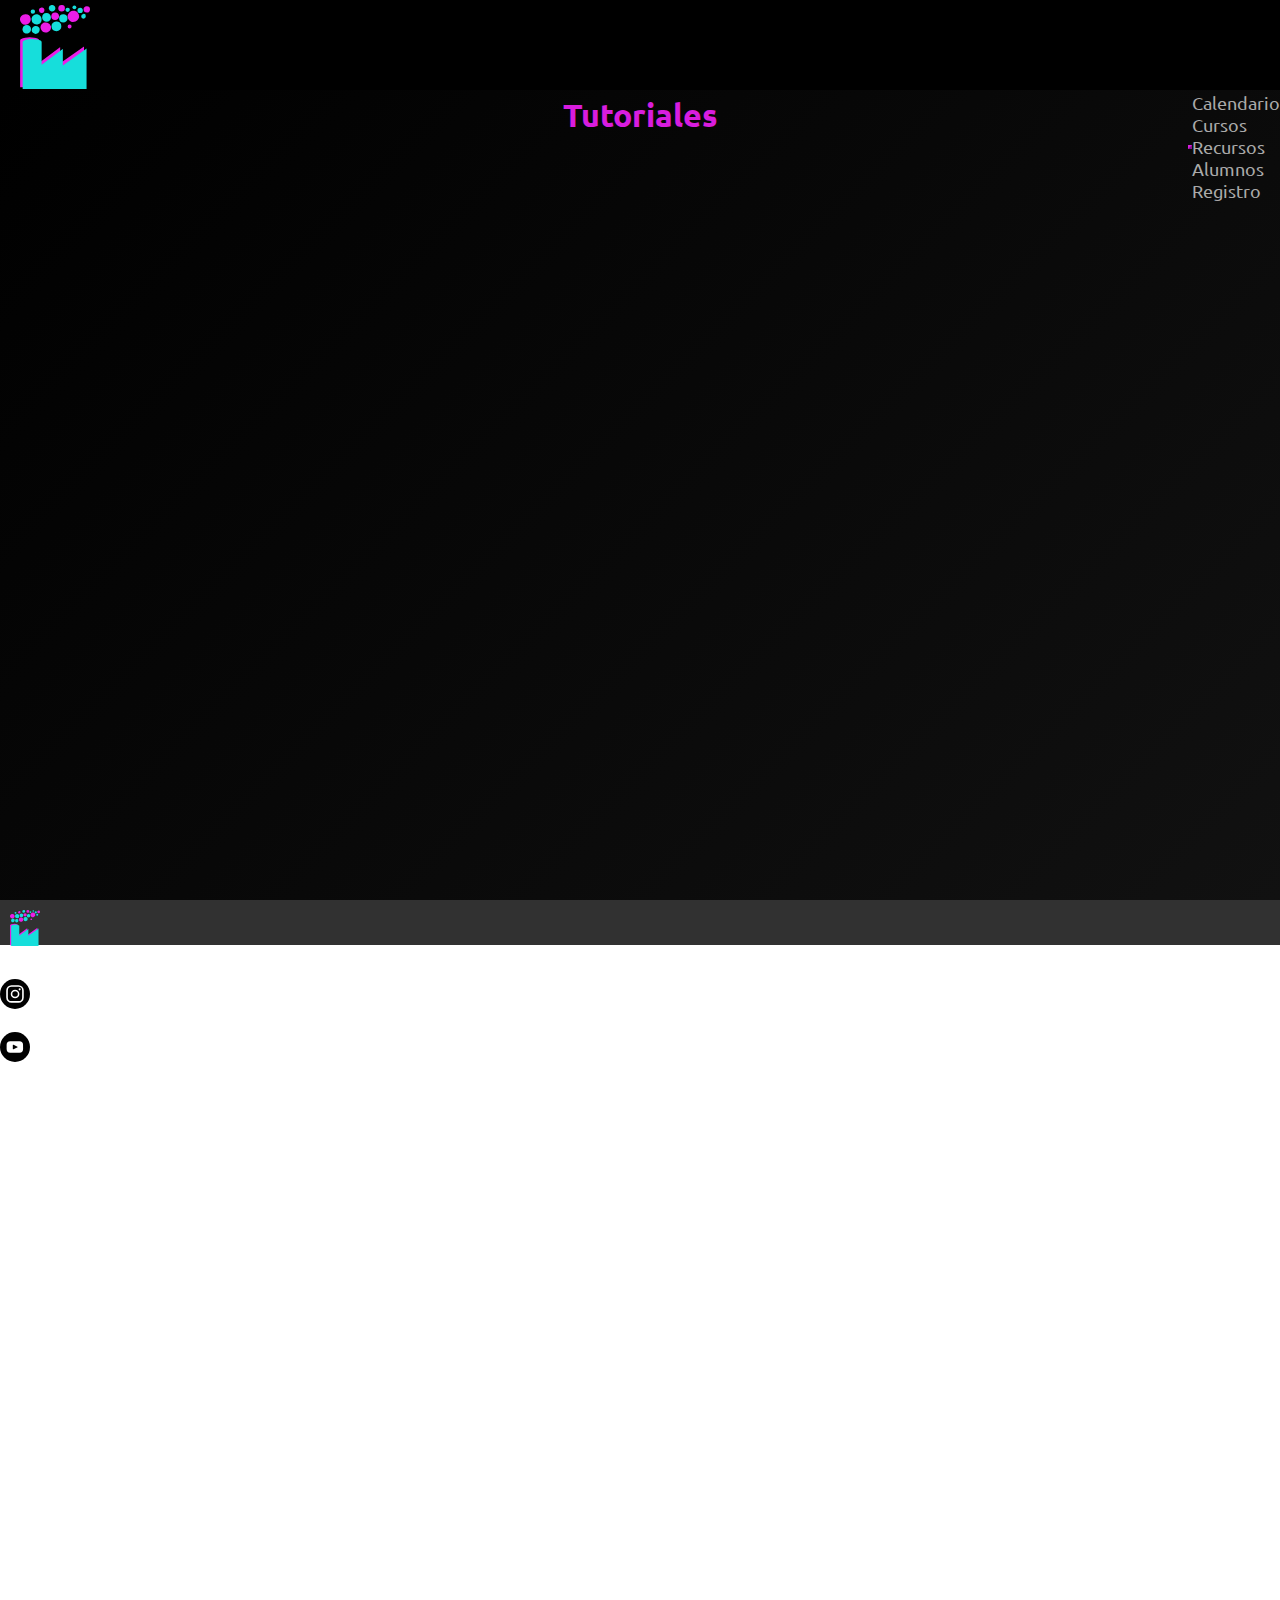
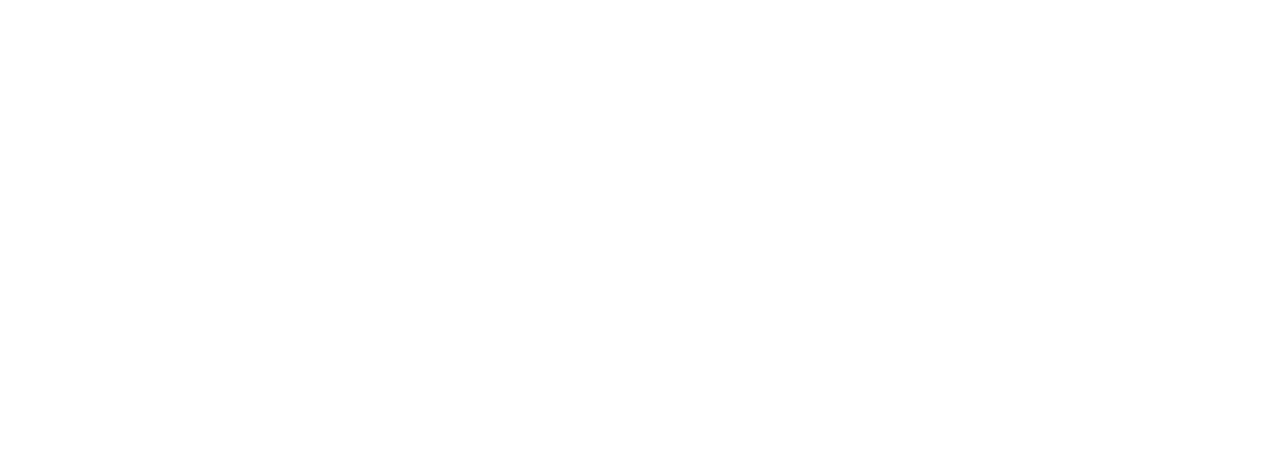
<file: pages/recursos.html>
<!DOCTYPE html>
<html lang="es">

<head>
    <meta charset="UTF-8">
    <meta http-equiv="X-UA-Compatible" content="IE=edge">
    <meta name="viewport" content="width=device-width, initial-scale=1.0">
    <meta name="description" content="Tutoriales gratuitos en Fabrica Virtual">
    <meta name="keywords" content="MODELADO-3D, INDUSTRIAL, DESIGN, PARAMETRICO, RHINO, GRASSHOPPER, KEYSHOT, 3D">
    <!--STYLES BOOTSTRAP-->
    <link href="https://cdn.jsdelivr.net/npm/bootstrap@5.1.3/dist/css/bootstrap.min.css" rel="stylesheet"
        integrity="sha384-1BmE4kWBq78iYhFldvKuhfTAU6auU8tT94WrHftjDbrCEXSU1oBoqyl2QvZ6jIW3" crossorigin="anonymous">
    <!--STYLES-->
    <link rel="stylesheet" href="../styles/styles.css">
    <title>Recursos</title>
</head>

<body class="contenedor">

    <!--Cabecera-------------------------------------------------------->

    <header class="d-flex justify-content-end">
        <div class="me-auto">
            <div class="logo">
                <a href="../index.html">
                    <img src="../resources/Logo32x32.svg">
                </a>
            </div>
        </div>
        <nav class="navbar navbar-expand-lg">
            <div class="container-fluid">
                <button class="navbar-toggler" type="button" data-bs-toggle="collapse"
                    data-bs-target="#navbarSupportedContent" aria-controls="navbarSupportedContent"
                    aria-expanded="false" aria-label="Toggle navigation">
                    <span class="navbar-toggler-icon"></span>
                </button>
                <div class="collapse navbar-collapse" id="navbarSupportedContent">
                    <ul class="navbar-nav ms-auto mb-2 mb-lg-0">
                            <li><a href="calendario.html" class="nav-link">Calendario</a></li>
                            <li><a href="cursos.html" class="nav-link">Cursos</a></li>
                            <li><a href="recursos.html" class="nav-link">Recursos</a></li>
                            <li><a href="alumnos.html" class="nav-link">Alumnos</a></li>
                            <li><a href="registro.html" class="nav-link">Registro</a></li>
                    </ul>
                </div>
            </div>
        </nav>
    </header>

    <!--Main-------------------------------------------------------------->
    <main class="main">
        <section class="recursos">
            <article>
                <div class="container">
                    <h1 class="tituloSec">Tutoriales</h1>
                </div>
                <div class="container">
                    <div class="row video">
                        <div class="col-sm-12 col-md-12 col-lg-6 col-xl-4 justify-content-center overflow-hidden">
                            <iframe width="560" height="315"
                                src="https://www.youtube.com/watch?v=SEWJSGwtyJc&t=1s&ab_channel=F%C3%A1bricaVirtual"
                                title="Animación Rhinoceros - BONGO" frameborder="0"
                                allow="accelerometer; autoplay; clipboard-write; encrypted-media; gyroscope; picture-in-picture"
                                allowfullscreen>
                            </iframe>
                        </div>
                        <div class="col-sm-12 col-md-12 col-lg-6 col-xl-4 justify-content-center  overflow-hidden">
                            <iframe width="560" height="315"
                                src="https://www.youtube.com/watch?v=f_tleCS1N5o&t=16s&ab_channel=F%C3%A1bricaVirtual"
                                title="Interfaz Grasshopper" frameborder="0"
                                allow="accelerometer; autoplay; clipboard-write; encrypted-media; gyroscope; picture-in-picture"
                                allowfullscreen>
                            </iframe>
                        </div>
                        <div class="col-sm-12 col-md-12 col-lg-6 col-xl-4 justify-content-center  overflow-hidden">
                            <iframe width="560" height="315"
                                src="https://www.youtube.com/watch?v=zt42nYee-z8&t=54s&ab_channel=F%C3%A1bricaVirtual"
                                title="Cluster en Grasshopper" frameborder="0"
                                allow="accelerometer; autoplay; clipboard-write; encrypted-media; gyroscope; picture-in-picture"
                                allowfullscreen>
                            </iframe>
                        </div>
                        <div class="col-sm-12 col-md-12 col-lg-6 col-xl-4 justify-content-center overflow-hidden">
                            <iframe width="560" height="315"
                                src="https://www.youtube.com/watch?v=sFl5svwHhKY&t=22s&ab_channel=F%C3%A1bricaVirtual"
                                title="Blend Surface vs Bridge SubD" frameborder="0"
                                allow="accelerometer; autoplay; clipboard-write; encrypted-media; gyroscope; picture-in-picture"
                                allowfullscreen>
                            </iframe>
                        </div>
                        <div class="col-sm-12 col-md-12 col-lg-6 col-xl-4 justify-content-center overflow-hidden">
                            <iframe width="560" height="315"
                                src="https://www.youtube.com/watch?v=-Eh_qWdhjrM&t=8s&ab_channel=F%C3%A1bricaVirtual"
                                title="Plugin Keyshot para Rhino" frameborder="0"
                                allow="accelerometer; autoplay; clipboard-write; encrypted-media; gyroscope; picture-in-picture"
                                allowfullscreen>
                        </iframe>
                        </div>
                        <div class="col-sm-12 col-md-12 col-lg-6 col-xl-4 justify-content-center overflow-hidden">
                            <iframe width="560" height="315"
                                src="https://www.youtube.com/watch?v=XXw3fdYEHdk&ab_channel=F%C3%A1bricaVirtual"
                                title="Presentación clase Fab. Digital" frameborder="0"
                                allow="accelerometer; autoplay; clipboard-write; encrypted-media; gyroscope; picture-in-picture"
                                allowfullscreen>
                            </iframe>
                        </div>
                    </div>
                </div>
            </article>
        </section>
    </main>

    <!--Pie---------------------------------------------------------->

    <footer class="footer">
        <div class="container footerRedes">
            <div class="row">
                <div class="col">
                    <div class="logoPie">
                        <img src="../resources/Logo32x32.svg">
                    </div>
                </div>
                <div class="col">
                    <div class="redes">
                        <a href="https://instagram.com/grasshoppeala?igshid=YmMyMTA2M2Y=" target="_blank">
                            <img src="../resources/Asset 1.svg"></a>
                    </div>
                </div>
                <div class="col">
                    <div class="redes">
                        <a href="https://www.youtube.com/channel/UC4ubdQDvmi9nGx--iXOlwwA" target="_blank">
                            <img src="../resources/Asset 2.svg"></a>
                    </div>
                </div>
            </div>
        </div>
    </footer>

    <!--JAVASCRIPT BOOTSTRAP-->
    <script src="https://cdn.jsdelivr.net/npm/bootstrap@5.1.3/dist/js/bootstrap.bundle.min.js"
        integrity="sha384-ka7Sk0Gln4gmtz2MlQnikT1wXgYsOg+OMhuP+IlRH9sENBO0LRn5q+8nbTov4+1p" crossorigin="anonymous">
    </script>
</body>

</html>
</file>
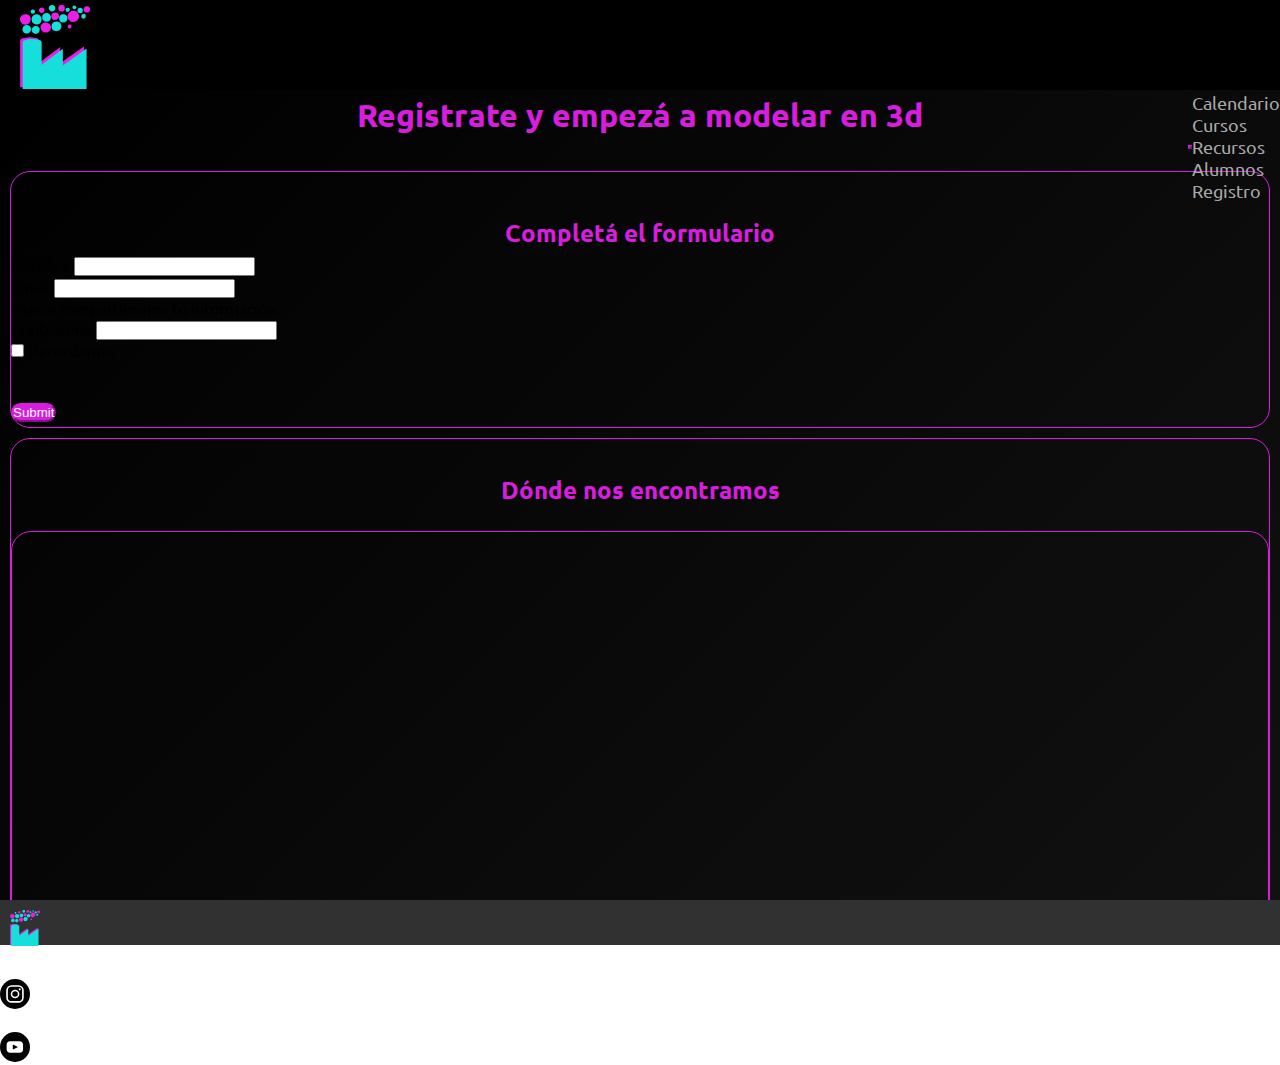
<file: pages/registro.html>
<!DOCTYPE html>
<html lang="es">

<head>
    <meta charset="UTF-8">
    <meta http-equiv="X-UA-Compatible" content="IE=edge">
    <meta name="viewport" content="width=device-width, initial-scale=1.0">
    <meta name="description" content="Registrate y comienza a estudiar en Fabrica Virtual">
    <meta name="keywords" content="MODELADO-3D, INDUSTRIAL, DESIGN, PARAMETRICO, RHINO, GRASSHOPPER, KEYSHOT, 3D">
    <!--STYLES BOOTSTRAP-->
    <link href="https://cdn.jsdelivr.net/npm/bootstrap@5.1.3/dist/css/bootstrap.min.css" rel="stylesheet"
        integrity="sha384-1BmE4kWBq78iYhFldvKuhfTAU6auU8tT94WrHftjDbrCEXSU1oBoqyl2QvZ6jIW3" crossorigin="anonymous">
    <!--STYLES-->
    <link rel="stylesheet" href="../styles/styles.css">
    <title>Registro</title>
</head>

<body class="contenedor">

    <!--Cabecera-------------------------------------------------------->

    <header class="d-flex justify-content-end">
        <div class="me-auto">
            <div class="logo">
                <a href="../index.html">
                    <img src="../resources/Logo32x32.svg">
                </a>
            </div>
        </div>
        <nav class="navbar navbar-expand-lg">
            <div class="container-fluid">
                <button class="navbar-toggler" type="button" data-bs-toggle="collapse"
                    data-bs-target="#navbarSupportedContent" aria-controls="navbarSupportedContent"
                    aria-expanded="false" aria-label="Toggle navigation">
                    <span class="navbar-toggler-icon"></span>
                </button>
                <div class="collapse navbar-collapse" id="navbarSupportedContent">
                    <ul class="navbar-nav ms-auto mb-2 mb-lg-0">
                        <li><a href="calendario.html" class="nav-link">Calendario</a></li>
                        <li><a href="cursos.html" class="nav-link">Cursos</a></li>
                        <li><a href="recursos.html" class="nav-link">Recursos</a></li>
                        <li><a href="alumnos.html" class="nav-link">Alumnos</a></li>
                        <li><a href="registro.html" class="nav-link">Registro</a></li>
                    </ul>
                </div>
            </div>
        </nav>
    </header>

    <!--Cuerpo------------------------------------------------------------>
    <main class="main">


        <!--formulario------------------------------------------------------>
        <h1>Registrate y empezá a modelar en 3d</h1>
        <br>
        <div class="container tex-center">
            <div class="row">
                <div class="col formulario">
                    <form class="container">
                        <br><br>
                        <h2>Completá el formulario</h2>
                        <div class="mb-3">
                            <label for="exampleInputname" class="form-label">Nombre</label>
                            <input type="name" class="form-control" id="exampleInputname" aria-describedby="emailHelp">
                            <br>
                            <div class="mb-3">
                                <label for="exampleInputEmail1" class="form-label">Email</label>
                                <input type="email" class="form-control" id="exampleInputEmail1"
                                    aria-describedby="emailHelp">
                                <div id="emailHelp" class="form-text">Nunca compartiremos tu información.</div>
                            </div>
                            <div class="mb-3">
                                <label for="exampleInputPassword1" class="form-label">Contraseña</label>
                                <input type="password" class="form-control" id="exampleInputPassword1">
                            </div>
                            <div class="mb-3 form-check">
                                <input type="checkbox" class="form-check-input" id="exampleCheck1">
                                <label class="form-check-label" for="exampleCheck1">Recordarme</label>
                            </div>
                            <br><br>
                            <button class="btn">Submit</button>
                        </div>
                    </form>
                </div>
                <div class="col map">
                    <br>
                    <h2>Dónde nos encontramos</h2><br>
                    <div class="mapaGoogle">
                        <iframe class="googlemaps"
                            src="https://www.google.com/maps/embed?pb=!1m18!1m12!1m3!1d821.6051930761414!2d-58.47431667069745!3d-34.542900294109266!2m3!1f0!2f0!3f0!3m2!1i1024!2i768!4f13.1!3m3!1m2!1s0x95bcb6a29c95a041%3A0xa629dd0c4bf89db0!2sAv.%20San%20Isidro%20Labrador%2C%20Buenos%20Aires!5e0!3m2!1ses-419!2sar!4v1663940571570!5m2!1ses-419!2sar"
                            width="700" height="550" style="border:0;" allowfullscreen="" loading="lazy"
                            referrerpolicy="no-referrer-when-downgrade"></iframe>
                    </div>
                </div>
            </div>
        </div>
        <br><br><br>
    </main>

    <!--Pie----------------------------------------------------------->

    <footer class="footer">
        <div class="container footerRedes">
            <div class="row">
                <div class="col">
                    <div class="logoPie">
                        <img src="../resources/Logo32x32.svg">
                    </div>
                </div>
                <div class="col">
                    <div class="redes">
                        <a href="https://instagram.com/grasshoppeala?igshid=YmMyMTA2M2Y=" target="_blank">
                            <img src="../resources/Asset 1.svg"></a>
                    </div>
                </div>
                <div class="col">
                    <div class="redes">
                        <a href="https://www.youtube.com/channel/UC4ubdQDvmi9nGx--iXOlwwA" target="_blank">
                            <img src="../resources/Asset 2.svg"></a>
                    </div>
                </div>
            </div>
        </div>
    </footer>

    <!--JAVASCRIPT BOOTSTRAP-->
    <script src="https://cdn.jsdelivr.net/npm/bootstrap@5.1.3/dist/js/bootstrap.bundle.min.js"
        integrity="sha384-ka7Sk0Gln4gmtz2MlQnikT1wXgYsOg+OMhuP+IlRH9sENBO0LRn5q+8nbTov4+1p" crossorigin="anonymous">
    </script>
</body>

</html>
</file>
<file: styles/styles.css>
@import url("https://fonts.googleapis.com/css2?family=Ubuntu:wght@300&display=swap");
@import url("https://fonts.googleapis.com/css2?family=Ubuntu:wght@300;400&display=swap");
header {
  background-color: #000000;
  height: 90px;
}
header div a img {
  width: 100%;
  height: 100%;
  margin-left: 20px;
  margin-top: 5px;
}

.nav-link {
  font-size: 18px;
  color: #aaaaaa;
  transition: all 1s;
  text-align: right;
}
.nav-link:hover {
  color: #24e7e4;
}

.logo {
  width: 50px;
  height: auto;
  transition: width 1s, height 1s;
}
.logo:hover {
  width: 70px;
  height: auto;
}

.navbar > .container, .navbar > .container-fluid, .navbar > .container-lg, .navbar > .container-md, .navbar > .container-sm, .navbar > .container-xl, .navbar > .container-xxl {
  display: flex;
  flex-wrap: inherit;
  align-items: center;
  justify-content: flex-end;
}

.d-flex justify-content-end {
  padding: 30px 20px;
}

.navbar-toggler {
  border-color: #d81dde;
  z-index: 1;
  color: #d81dde;
}

.navbar-light .navbar-toggler-icon {
  z-index: 1;
  color: #d81dde;
}

* {
  margin: 0;
  padding: 0;
  box-sizing: border-box;
  list-style: none;
  text-decoration: none;
}

main {
  background: linear-gradient(-45deg, #111111, #000000);
  height: 90vh;
}

.principal {
  min-height: 90vh;
}

.titulo {
  font-family: Ubuntu, sans-serif;
  font-weight: bolder;
  font-size: 12rem;
  text-align: left;
  position: absolute;
  top: 15%;
  left: 20%;
  transform: translate(-15%, -15%);
  color: #d81dde;
  text-shadow: #24e7e4 5px 5px;
}
.titulo:hover {
  -webkit-animation-name: titulo;
          animation-name: titulo;
  -webkit-animation-iteration-count: infinite;
          animation-iteration-count: infinite;
  -webkit-animation-timing-function: ease-in-out;
          animation-timing-function: ease-in-out;
  -webkit-animation-duration: 2s;
          animation-duration: 2s;
}

.botonCursos {
  width: 250px;
  border: 1px solid #d81dde;
  border-radius: 50px;
  text-decoration: none;
  font-size: 2rem;
  color: #d81dde;
  padding-left: 50px;
  padding-right: 50px;
  padding-top: 15px;
  padding-bottom: 15px;
}
.botonCursos:hover {
  color: #24e7e4;
  border: 1px solid #24e7e4;
}

.accesoCursos {
  margin-left: 15rem;
  position: absolute;
  bottom: 25%;
  left: 8%;
}

.cursos {
  text-decoration: none;
  font-size: 2rem;
  color: #d81dde;
  margin: 20px;
}
.cursos:hover {
  color: #24e7e4;
}

.banner {
  margin: 0 auto;
  padding: 20rem;
  height: 100%;
  background-image: url(/resources/Sitio_FV.520.png);
  background-repeat: no-repeat;
  background-size: auto;
  background-position: center;
  background-size: cover;
  background-attachment: fixed;
}

h1 {
  font-size: 2rem;
  font-family: "Ubuntu", sans-serif;
  color: #d81dde;
  text-align: center;
  padding: 5px;
}

h2 {
  font-size: 1.5rem;
  font-family: "Ubuntu", sans-serif;
  color: #d81dde;
  text-align: center;
  padding: 5px;
}

@-webkit-keyframes titulo {
  0% {
    color: #d81dde;
  }
  25% {
    color: #ffffff;
  }
  50% {
    color: #d81dde;
  }
  75% {
    color: #ffffff;
  }
  100% {
    color: #d81dde;
  }
}

@keyframes titulo {
  0% {
    color: #d81dde;
  }
  25% {
    color: #ffffff;
  }
  50% {
    color: #d81dde;
  }
  75% {
    color: #ffffff;
  }
  100% {
    color: #d81dde;
  }
}
/*Cursos-----------------------------------------------*/
.card {
  background-color: #000000;
  border-radius: 20px;
  border-color: #d81dde;
  border-width: 1.5px;
  width: 100%;
  height: 100%;
  justify-content: center;
  margin: 10px;
}
.card .card-img-top {
  border-radius: 20px;
}

.card-title {
  font-size: 1.5rem;
  font-family: "Ubuntu", sans-serif;
  color: #d81dde;
  font-weight: 800;
  text-align: left;
  padding: 20px;
}

.card-text {
  text-align: left;
  color: #aaaaaa;
}

.btn {
  border-radius: 30px;
  border-color: #d81dde;
  margin-right: 20px;
  margin-bottom: 5px;
  background-color: #d81dde;
  color: #ffffff;
}
.btn:hover {
  background-color: #24e7e4;
  color: #000000;
}

/*Calendario-----------------------------------------------*/
.calendar {
  height: 100vh;
}

.container {
  justify-content: center;
}

h3 {
  font-size: 1.5rem;
  font-family: "Ubuntu", sans-serif;
  color: #d81dde;
  text-align: center;
  padding: 10px;
}

h4 {
  text-align: end;
  color: #24e7e4;
  font-size: 20px;
}

.dia {
  border: solid 1px #d81dde;
  border-radius: 10px;
  margin: 1px;
  padding: 10px;
}

.fecha {
  text-align: end;
  color: #24e7e4;
}

.imgCalendar {
  width: 100px;
}

.tituloCalendar {
  font-size: 17px;
  text-align: center;
}

.textoCalendar {
  font-size: 15px;
  text-align: center;
  color: #aaaaaa;
}

.imgCal {
  display: flex;
  justify-content: center;
}

/* Alumnos---------------------------------------------------*/
.carousel .slide {
  height: 75vh !important;
}

/* Formulario------------------------------------------------*/
.formulario {
  border: solid 1px #d81dde;
  border-radius: 20px;
  margin: 10px;
}

.map {
  border: solid 1px #d81dde;
  border-radius: 20px;
  margin: 10px;
  padding-top: 10px;
  overflow: hidden;
}

.mapaGoogle {
  border: solid 1px #d81dde;
  border-radius: 20px;
  overflow: hidden;
  max-height: 400px;
}

.footer {
  background-color: #313131;
  height: 5vh;
  bottom: 0;
}

.logoPie {
  width: 50px;
  height: auto;
  padding: 10px;
}

.redes {
  width: 30px;
  height: auto;
  padding-top: 20px;
  align-self: center;
}

.footerRedes {
  width: 500px;
}

@media (max-width: 1920px) {
  .titulo {
    font-size: 8rem;
    margin-left: 4rem;
    padding: 10rem;
  }
  .banner {
    background-size: 1750px;
  }
  .accesoCursos {
    margin-left: 18rem;
    position: absolute;
    bottom: 30%;
    left: 8%;
  }
}
@media (max-width: 1366px) {
  .titulo {
    font-size: 7rem;
    margin-left: 2rem;
    padding: 6rem;
  }
  .banner {
    background-size: 1300px;
  }
  .accesoCursos {
    margin-left: 12rem;
    position: absolute;
    bottom: 35%;
    left: 8%;
  }
}
@media (max-width: 1024px) {
  .titulo {
    font-size: 5rem;
    margin-left: 2rem;
    padding: 6rem;
    text-shadow: #24e7e4 4px 4px;
  }
  .banner {
    background-size: 950px;
  }
  .accesoCursos {
    margin-left: 10rem;
    position: absolute;
    bottom: 45%;
    left: 8%;
  }
}
@media (max-width: 720px) {
  .titulo {
    font-size: 3rem;
    margin-left: 3rem;
    padding: 2rem;
    text-shadow: #24e7e4 3px 3px;
  }
  .banner {
    background-size: 700px;
  }
  .accesoCursos {
    margin-left: 8rem;
    position: absolute;
    bottom: 55%;
    left: 8%;
  }
}
@media (max-width: 500px) {
  .titulo {
    font-size: 2.5rem;
    margin-left: 1rem;
    padding: 1.5rem;
  }
  .banner {
    background-size: 500px;
  }
  .accesoCursos {
    margin-left: 4rem;
    position: absolute;
    bottom: 60%;
    left: 8%;
  }
}
.contenedor {
  font-family: Ubuntu, sans-serif;
}

body {
  overflow-y: scroll;
}/*# sourceMappingURL=styles.css.map */
</file>
